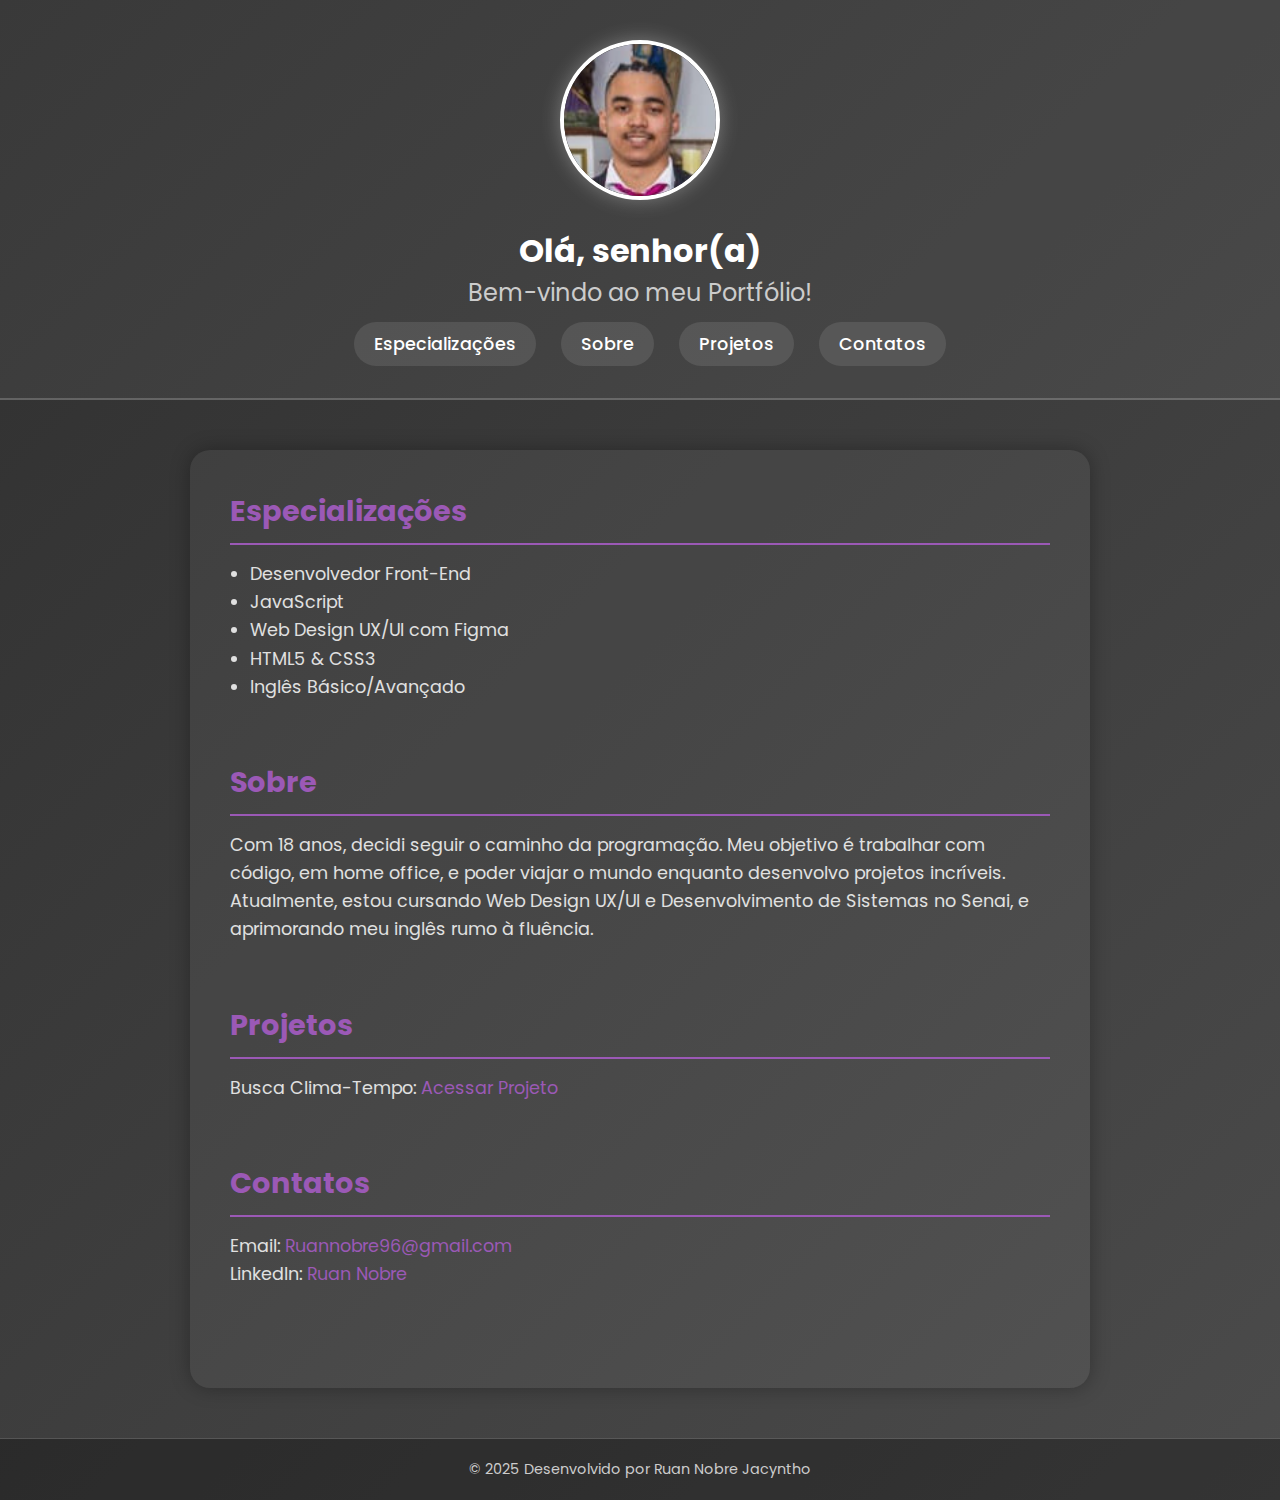
<file: index.html>
<!DOCTYPE html>
<html lang="pt-BR">
<head>
  <meta charset="UTF-8">
  <meta name="viewport" content="width=device-width, initial-scale=1.0">
  <title>Portfólio - Ruan Nobre</title>
  <link rel="stylesheet" href="P.css">
</head>
<body>
  <header>
    <div class="profile">
      <img src="Terno.png" alt="Foto de Ruan Nobre">
      <h1>Olá, senhor(a)</h1>
      <h2>Bem-vindo ao meu Portfólio!</h2>
    </div>
    <nav>
      <ul>
        <li><a href="#Especializações">Especializações</a></li>
        <li><a href="#Sobre">Sobre</a></li>
        <li><a href="#Projetos">Projetos</a></li>
        <li><a href="#Contatos">Contatos</a></li>
      </ul>
    </nav>
  </header>

  <main>
    <section id="Especializações">
      <h2>Especializações</h2>
      <hr>
      <ul>
        <li>Desenvolvedor Front-End</li>
        <li>JavaScript</li>
        <li>Web Design UX/UI com Figma</li>
        <li>HTML5 & CSS3</li>
        <li>Inglês Básico/Avançado</li>
      </ul>
    </section>

    <section id="Sobre">
      <h2>Sobre</h2>
      <hr>
      <p>Com 18 anos, decidi seguir o caminho da programação. Meu objetivo é trabalhar com código, em home office, e poder viajar o mundo enquanto desenvolvo projetos incríveis.</p>
      <p>Atualmente, estou cursando Web Design UX/UI e Desenvolvimento de Sistemas no Senai, e aprimorando meu inglês rumo à fluência.</p>
    </section>

    <section id="Projetos">
      <h2>Projetos</h2>
      <hr>
      <p>Busca Clima-Tempo: 
  <a href="https://ruannobre96-zoroark.github.io/Clima" target="_blank">
    Acessar Projeto
  </a>
</p>
    </section>

    <section id="Contatos">
      <h2>Contatos</h2>
      <hr>
      <p>Email: <a href="mailto:Ruannobre96@gmail.com">Ruannobre96@gmail.com</a></p>
      <p>LinkedIn: <a href="www.linkedin.com/in/ruan-nobre-b53a19377" target="_blank">Ruan Nobre</a></p>
    </section>
  </main>

  <footer>
    <p>© 2025 Desenvolvido por Ruan Nobre Jacyntho</p>
  </footer>
</body>
</html>
</file>
<file: P.css>
@import url('https://fonts.googleapis.com/css2?family=Poppins:wght@300;400;600&display=swap');

* {
  margin: 0;
  padding: 0;
  box-sizing: border-box;
  scroll-behavior: smooth;
}

body {
  background: linear-gradient(135deg, #2f2f2f, #4b4b4b);
  font-family: 'Poppins', sans-serif;
  color: #fff;
}

/* HEADER */
header {
  text-align: center;
  padding: 40px 20px;
  background: rgba(255, 255, 255, 0.05);
  border-bottom: 2px solid rgba(255, 255, 255, 0.2);
}

header .profile img {
  width: 160px;
  height: 160px;
  object-fit: cover;
  border-radius: 50%;
  border: 4px solid #fff;
  box-shadow: 0 0 20px rgba(255,255,255,0.3);
  margin-bottom: 20px;
}

header h1 {
  font-size: 2em;
  color: #fff;
}

header h2 {
  font-weight: 400;
  color: #ccc;
  margin-bottom: 20px;
}

/* NAVBAR */
nav ul {
  display: flex;
  justify-content: center;
  flex-wrap: wrap;
  gap: 25px;
  list-style: none;
}

nav ul li a {
  color: #fff;
  text-decoration: none;
  font-weight: 500;
  padding: 10px 20px;
  border-radius: 25px;
  transition: 0.3s;
  background: rgba(255,255,255,0.1);
}

nav ul li a:hover {
  background: #9b59b6;
  color: #fff;
  transform: scale(1.05);
}

/* MAIN */
main {
  max-width: 900px;
  margin: 50px auto;
  background: rgba(255, 255, 255, 0.05);
  border-radius: 20px;
  padding: 40px;
  box-shadow: 0 0 20px rgba(0,0,0,0.3);
}

section {
  margin-bottom: 60px;
}

section h2 {
  font-size: 1.8em;
  color: #9b59b6;
  margin-bottom: 10px;
}

section hr {
  border: none;
  height: 2px;
  background: #9b59b6;
  margin-bottom: 15px;
}

section p, li {
  font-size: 1.1em;
  line-height: 1.6em;
  color: #e0e0e0;
}

ul {
  margin-left: 20px;
}

a {
  color: #9b59b6;
  text-decoration: none;
}

a:hover {
  text-decoration: underline;
}

/* FOOTER */
footer {
  text-align: center;
  padding: 20px;
  color: #ccc;
  background: rgba(0,0,0,0.3);
  border-top: 1px solid rgba(255,255,255,0.2);
}

footer p {
  font-size: 0.9em;
}
</file>
